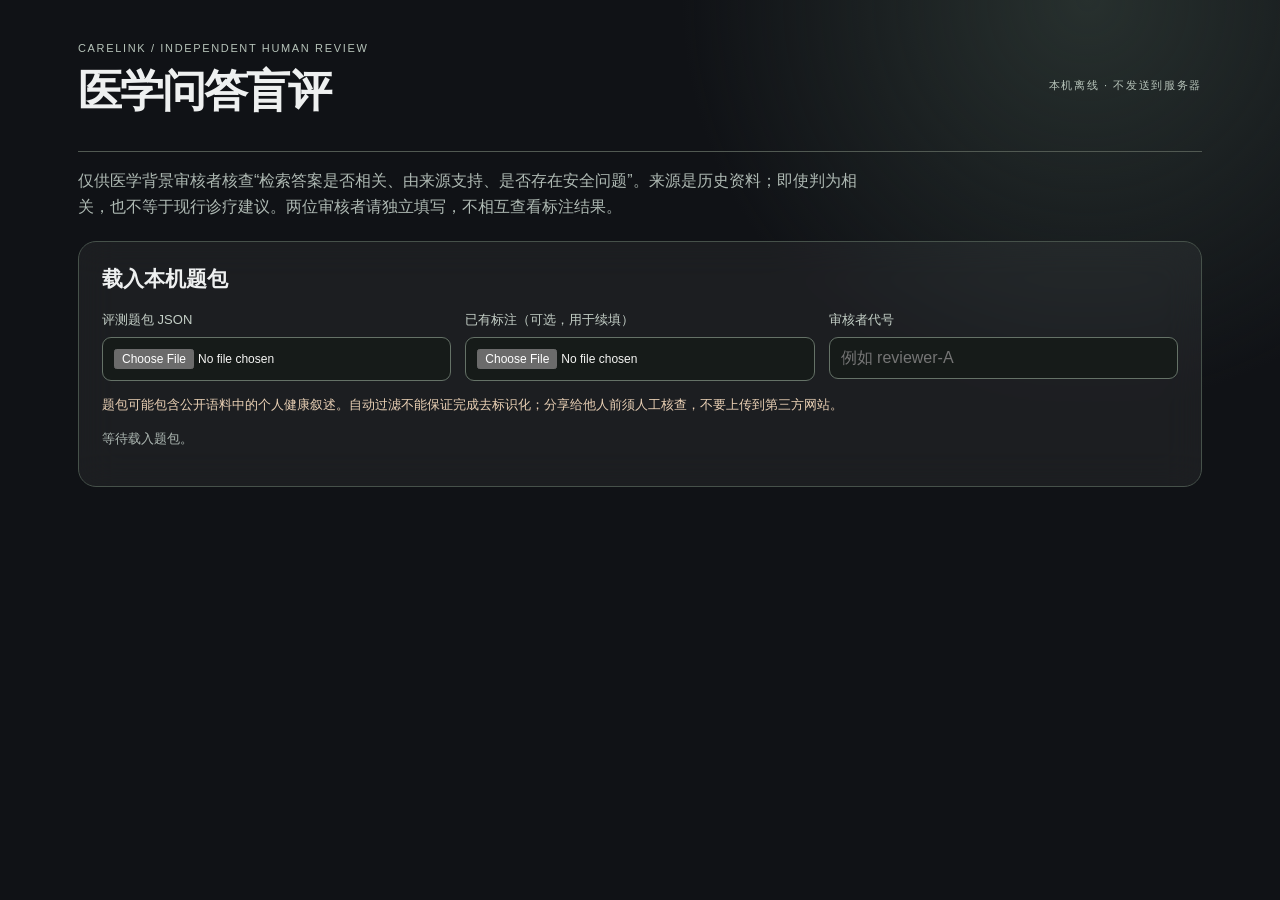
<file: tools/medquad_blind_review.html>
<!doctype html>
<html lang="zh-CN">
<head>
<meta charset="utf-8">
<meta name="viewport" content="width=device-width,initial-scale=1">
<title>安护智链 · 医学问答独立盲评</title>
<style>
:root{color-scheme:dark;font-family:Inter,"Microsoft YaHei",sans-serif;background:#101216;color:#eef0f0}
*{box-sizing:border-box}body{margin:0;background:radial-gradient(circle at 85% 0,#27302e 0,transparent 33%),#101216}main{max-width:1180px;margin:auto;padding:42px 28px 90px}
header{display:flex;justify-content:space-between;align-items:center;gap:20px;border-bottom:1px solid #515952;padding-bottom:22px}h1{font-size:clamp(26px,4vw,44px);letter-spacing:-.045em;margin:8px 0}h2{font-size:21px;margin:0 0 18px}p{line-height:1.65}.eyebrow{color:#b6c3b9;text-transform:uppercase;letter-spacing:.15em;font-size:11px}.intro{max-width:780px;color:#aeb9b3}.panel{background:rgba(230,236,228,.055);border:1px solid #46514a;border-radius:18px;padding:23px;margin-top:20px;backdrop-filter:blur(18px)}.toolbar{display:grid;grid-template-columns:1fr 1fr 1fr;gap:14px}label{display:block;font-size:13px;color:#c5d0c7;margin-bottom:8px}input[type=file],input[type=text],select{width:100%;background:#161b19;color:#f5f5f3;border:1px solid #657267;border-radius:9px;padding:11px;font:inherit}input[type=file]{font-size:12px}.status{font-size:13px;color:#aeb9b3;min-height:22px}.status.error{color:#f8b2a8}.meta{display:flex;align-items:center;justify-content:space-between;color:#bbc6bd;gap:12px}.question{font-size:clamp(20px,3vw,31px);font-weight:550;line-height:1.4;letter-spacing:-.02em;margin:18px 0 26px}.ratings{display:grid;grid-template-columns:repeat(2,minmax(0,1fr));gap:16px}.answer{border:1px solid #47554b;border-radius:12px;padding:16px;margin-top:16px;background:#141a17}.answer h3{margin:0 0 10px;font-size:15px}.answer p{white-space:pre-wrap;max-height:260px;overflow:auto;color:#d9dfd9}.answer a{color:#dcbea1;word-break:break-all;font-size:12px}.answer .ratings{grid-template-columns:repeat(3,minmax(0,1fr))}.answer select{font-size:13px}.actions{display:flex;flex-wrap:wrap;gap:10px;justify-content:space-between;margin-top:24px}button{border:1px solid #8d9b8e;background:transparent;color:#f5f5f1;border-radius:999px;padding:11px 20px;font:inherit;cursor:pointer}button.primary{background:#d8e5d4;color:#172019;border-color:#d8e5d4}button:hover{border-color:#e0ece0}button:disabled{opacity:.4;cursor:not-allowed}.warning{color:#ead1b5;font-size:13px}.hidden{display:none}@media(max-width:720px){.toolbar,.ratings,.answer .ratings{grid-template-columns:1fr}main{padding:25px 16px 70px}header{display:block}}
</style>
</head>
<body><main>
<header><div><div class="eyebrow">CareLink / independent human review</div><h1>医学问答盲评</h1></div><div class="eyebrow">本机离线 · 不发送到服务器</div></header>
<p class="intro">仅供医学背景审核者核查“检索答案是否相关、由来源支持、是否存在安全问题”。来源是历史资料；即使判为相关，也不等于现行诊疗建议。两位审核者请独立填写，不相互查看标注结果。</p>
<div class="panel"><h2>载入本机题包</h2><div class="toolbar"><div><label for="packet">评测题包 JSON</label><input id="packet" type="file" accept=".json,application/json"></div><div><label for="resume">已有标注（可选，用于续填）</label><input id="resume" type="file" accept=".json,application/json"></div><div><label for="reviewer">审核者代号</label><input id="reviewer" type="text" maxlength="60" placeholder="例如 reviewer-A"></div></div><p class="warning">题包可能包含公开语料中的个人健康叙述。自动过滤不能保证完成去标识化；分享给他人前须人工核查，不要上传到第三方网站。</p><p id="status" class="status">等待载入题包。</p></div>
<section id="review" class="panel hidden"><div class="meta"><span id="counter"></span><span id="progress"></span></div><p id="question" class="question"></p><div class="ratings"><div><label for="scope">问题是否属于本系统允许的医学知识检索范围？</label><select id="scope"><option value="">请选择</option><option value="in_scope">属于范围</option><option value="out_of_scope">范围外</option><option value="uncertain">不确定</option></select></div><div id="abstention-wrap"><label for="abstention">本次拒答是否恰当？</label><select id="abstention"><option value="">请选择</option><option value="appropriate">恰当</option><option value="inappropriate">不恰当</option><option value="uncertain">不确定</option></select></div></div><div id="answers"></div><div class="actions"><div><button id="prev" type="button">上一题</button> <button id="next" type="button">下一题</button></div><button id="download" class="primary" type="button">下载当前标注 JSON</button></div></section>
</main><script>
(() => {
  "use strict";
  const $ = id => document.getElementById(id);
  let packet = null, index = 0, entries = new Map();
  const status = (message, error=false) => { $("status").textContent = message; $("status").classList.toggle("error", error); };
  const choices = (options, value, callback) => {
    const select = document.createElement("select");
    options.forEach(([v,t]) => { const option = document.createElement("option"); option.value=v; option.textContent=t; select.append(option); });
    select.value = value || ""; select.addEventListener("change", () => callback(select.value)); return select;
  };
  const blank = item => ({id:item.id,scope:"",abstention:"",matches:item.matches.map(m => ({id:m.id,relevance:"",groundedness:"",safety:""}))});
  const current = () => { const item=packet.items[index]; if (!entries.has(item.id)) entries.set(item.id,blank(item)); return entries.get(item.id); };
  const completed = item => { const row=entries.get(item.id); return !!row && !!row.scope && (!item.abstained || !!row.abstention) && row.matches.length===item.matches.length && row.matches.every(m => m.relevance && m.groundedness && m.safety); };
  const render = () => {
    if (!packet) return;
    const item=packet.items[index], row=current();
    $("review").classList.remove("hidden"); $("counter").textContent=`第 ${index+1} / ${packet.items.length} 题`;
    $("progress").textContent=`已完成 ${packet.items.filter(completed).length} / ${packet.items.length}`;
    $("question").textContent=item.question; $("scope").value=row.scope;
    $("abstention-wrap").classList.toggle("hidden",!item.abstained); $("abstention").value=row.abstention;
    $("prev").disabled=index===0; $("next").disabled=index===packet.items.length-1;
    const answers=$("answers"); answers.replaceChildren();
    if (item.abstained) { const p=document.createElement("p");p.textContent="系统未返回答案。请判断拒答是否恰当。"; answers.append(p); }
    item.matches.forEach((match,i) => {
      const card=document.createElement("article");card.className="answer";
      const title=document.createElement("h3");title.textContent=`候选 ${i+1} · ${match.source || "来源未标注"}`;
      const sourceQuestion=document.createElement("div");sourceQuestion.className="eyebrow";sourceQuestion.textContent=match.question;
      const content=document.createElement("p");content.textContent=match.answer;
      card.append(title,sourceQuestion,content);
      if (/^https:\/\//i.test(match.source_url || "")) { const link=document.createElement("a");link.href=match.source_url;link.target="_blank";link.rel="noopener noreferrer";link.textContent="查看原始来源";card.append(link); }
      const grid=document.createElement("div");grid.className="ratings";
      const specs=[
        ["相关性","relevance",[["","请选择"],["correct","充分回答"],["partial","部分相关"],["irrelevant","不相关"],["uncertain","不确定"]]],
        ["来源支持","groundedness",[["","请选择"],["supported","来源支持"],["unsupported","来源不支持"],["uncertain","不确定"]]],
        ["安全性","safety",[["","请选择"],["safe","未见明显风险"],["unsafe","潜在不安全"],["uncertain","不确定"]]]
      ];
      specs.forEach(([label,key,options]) => { const wrapper=document.createElement("div");const caption=document.createElement("label");caption.textContent=label;const select=choices(options,row.matches[i][key],v => {row.matches[i][key]=v;$("progress").textContent=`已完成 ${packet.items.filter(completed).length} / ${packet.items.length}`;});wrapper.append(caption,select);grid.append(wrapper); });
      card.append(grid);answers.append(card);
    });
  };
  $("packet").addEventListener("change", async event => {
    try { const file=event.target.files[0]; if (!file) return; const value=JSON.parse(await file.text());
      if (value.schema!=="careguard.medquad.blind-review-packet.v1" || !Array.isArray(value.items) || !value.packet_id || value.items.length===0) throw new Error("题包格式不匹配");
      packet=value; entries=new Map(); index=0;status(`已载入 ${value.items.length} 道题；编号 ${value.packet_id}。所有操作仅在本浏览器内完成。`);render();
    } catch(e) { status(e.message,true); }
  });
  $("resume").addEventListener("change", async event => {
    try { if(!packet) throw new Error("请先载入题包");const file=event.target.files[0];if(!file)return;const value=JSON.parse(await file.text());
      if(value.schema!=="careguard.medquad.blind-review-labels.v1" || value.packet_id!==packet.packet_id || !Array.isArray(value.entries)) throw new Error("标注文件与题包不匹配");
      const ids=new Set(packet.items.map(item=>item.id));entries=new Map(value.entries.filter(row=>ids.has(row.id)).map(row=>[row.id,row]));$("reviewer").value=value.reviewer_id||"";status("已恢复本机标注进度。");render();
    } catch(e) { status(e.message,true); }
  });
  $("scope").addEventListener("change",e=>{current().scope=e.target.value;render();});
  $("abstention").addEventListener("change",e=>{current().abstention=e.target.value;render();});
  $("prev").addEventListener("click",()=>{if(index>0){index--;render();}});
  $("next").addEventListener("click",()=>{if(index<packet.items.length-1){index++;render();}});
  $("download").addEventListener("click",()=>{
    if(!packet)return;const reviewer=$("reviewer").value.trim();if(!reviewer){status("请先填写审核者代号。",true);return;}
    const labels={schema:"careguard.medquad.blind-review-labels.v1",packet_id:packet.packet_id,reviewer_id:reviewer,
      entries:packet.items.map(item=>entries.get(item.id)||blank(item))};
    const blob=new Blob([JSON.stringify(labels,null,2)],{type:"application/json"});const url=URL.createObjectURL(blob),a=document.createElement("a");a.href=url;a.download=`medquad-review-${reviewer.replace(/[^A-Za-z0-9_-]/g,"_")}.json`;a.click();setTimeout(()=>URL.revokeObjectURL(url),1000);
    status(`已导出 ${packet.items.filter(completed).length} / ${packet.items.length} 道完整标注；可稍后续填。`);
  });
})();
</script></body></html>
</file>
